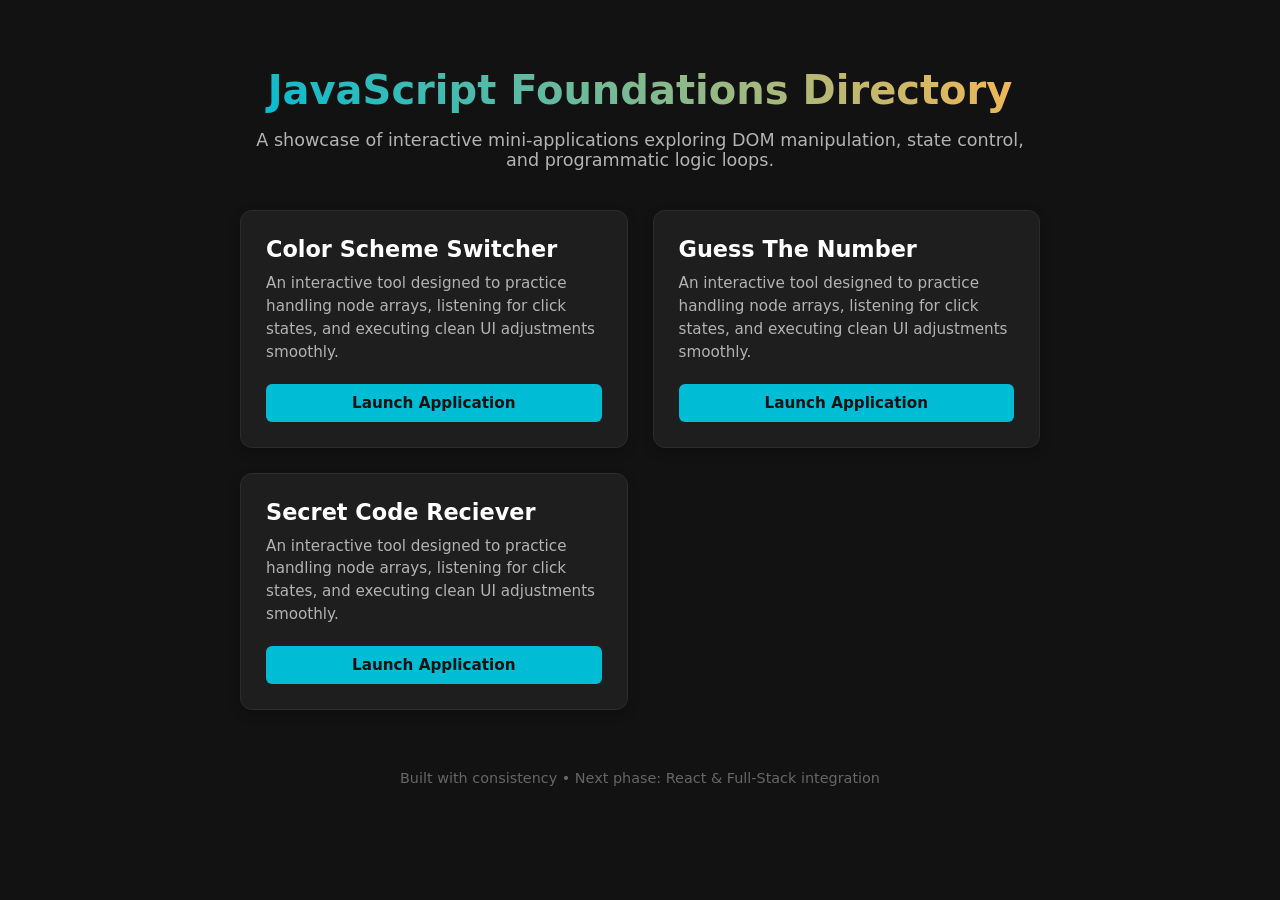
<file: index.html>
<!DOCTYPE html>
<html lang="en">
<head>
    <meta charset="UTF-8">
    <meta name="viewport" content="width=device-width, initial-scale=1.0">
    <title>JavaScript Projects Hub</title>
    <style>

        body {
            font-family: system-ui, -apple-system, BlinkMacSystemFont, 'Segoe UI', Roboto, Oxygen, Ubuntu, Cantarell, sans-serif;
            background-color: #121212;
            color: #ffffff;
            margin: 0;
            padding: 40px 20px;
            display: flex;
            flex-direction: column;
            align-items: center;
            min-height: 100vh;
            box-sizing: border-box;
        }

        .container {
            width: 100%;
            max-width: 800px;
            text-align: center;
        }

        h1 {
            font-size: 2.5rem;
            margin-bottom: 10px;
            background: linear-gradient(45deg, #00bcd4, #ffb74d);
            -webkit-background-clip: text;
            -webkit-text-fill-color: transparent;
        }

        p.subtitle {
            color: #b3b3b3;
            font-size: 1.1rem;
            margin-bottom: 40px;
        }

        .projects-grid {
            display: grid;
            grid-template-columns: repeat(auto-fit, minmax(300px, 1fr));
            gap: 25px;
            margin-top: 20px;
        }

        .card {
            background-color: #1e1e1e;
            border: 1px solid #2d2d2d;
            border-radius: 12px;
            padding: 25px;
            text-align: left;
            box-shadow: 0 4px 12px rgba(0, 0, 0, 0.2);
            transition: transform 0.2s ease, border-color 0.2s ease, box-shadow 0.2s ease;
            display: flex;
            flex-direction: column;
            justify-content: space-between;
        }

        .card:hover {
            transform: translateY(-5px);
            border-color: #00bcd4;
            box-shadow: 0 8px 24px rgba(0, 188, 212, 0.15);
        }

        .card h3 {
            margin: 0 0 10px 0;
            font-size: 1.4rem;
            color: #ffffff;
        }

        .card p {
            color: #b3b3b3;
            font-size: 0.95rem;
            line-height: 1.5;
            margin: 0 0 20px 0;
        }

        .launch-btn {
            display: inline-block;
            background-color: #00bcd4;
            color: #121212;
            text-decoration: none;
            font-weight: bold;
            padding: 10px 20px;
            border-radius: 6px;
            text-align: center;
            font-size: 0.95rem;
            transition: background-color 0.2s ease;
        }

        .launch-btn:hover {
            background-color: #00acc1;
        }

        /* Footer showing ongoing path */
        footer {
            margin-top: 60px;
            color: #666666;
            font-size: 0.9rem;
        }
    </style>
</head>
<body>

    <div class="container">
        <h1>JavaScript Foundations Directory</h1>
        <p class="subtitle">A showcase of interactive mini-applications exploring DOM manipulation, state control, and programmatic logic loops.</p>

        <div class="projects-grid">
            
            <div class="card">
                <div>
                    <h3>Color Scheme Switcher</h3>
                    <p>An interactive tool designed to practice handling node arrays, listening for click states, and executing clean UI adjustments smoothly.</p>
                </div>
                <a href="./01_background_changer/index.html" class="launch-btn">Launch Application </a>
            </div>
            <div class="card">
                <div>
                    <h3>Guess The Number</h3>
                    <p>An interactive tool designed to practice handling node arrays, listening for click states, and executing clean UI adjustments smoothly.</p>
                </div>
                <a href="./02_guess_number/index.html" class="launch-btn">Launch Application </a>
            </div>
            <div class="card">
                <div>
                    <h3>Secret Code Reciever</h3>
                    <p>An interactive tool designed to practice handling node arrays, listening for click states, and executing clean UI adjustments smoothly.</p>
                </div>
                <a href="./03_secret_code_reciever/index.html" class="launch-btn">Launch Application </a>
            </div>


        </div>

        <footer>
            Built with consistency • Next phase: React & Full-Stack integration
        </footer>
    </div>

</body>
</html>
</file>
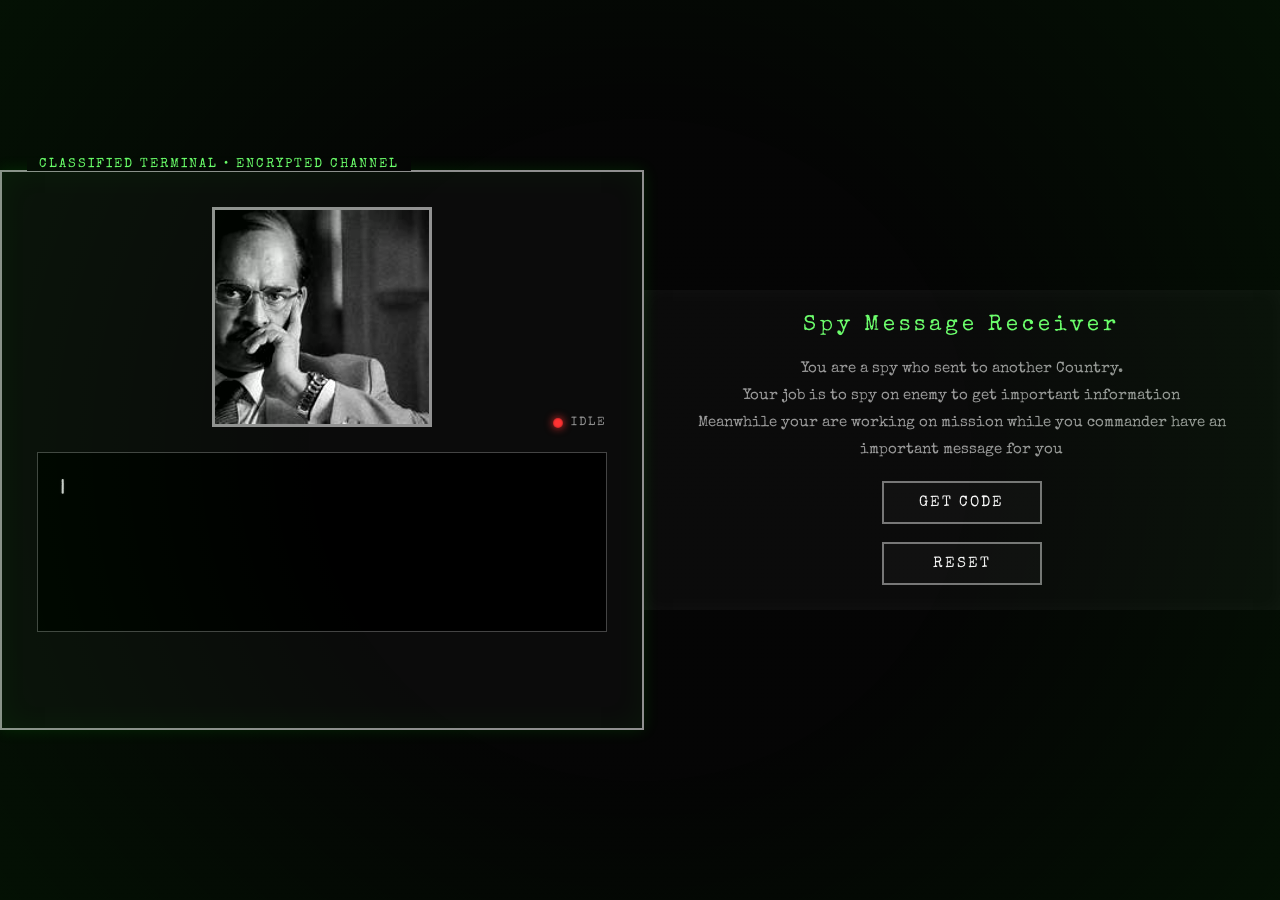
<file: 03_secret_code_reciever/index.html>
<!DOCTYPE html>
<html lang="en">
<head>
  <meta charset="UTF-8">
  <meta name="viewport" content="width=device-width, initial-scale=1.0">
  <link rel="preconnect" href="https://fonts.googleapis.com">
  <link rel="preconnect" href="https://fonts.gstatic.com" crossorigin>
  <link href="https://fonts.googleapis.com/css2?family=Special+Elite&display=swap" rel="stylesheet">
  <title>Secret Code Receiver</title>
  <link rel="stylesheet" href="style3.css">
</head>
<body>
  <div class="main">
    <div class="status-container">
      <span class="status-light" id="statusLight"></span>
      <span class="status-label" id="statusLabel">IDLE</span>
    </div>

    <img id="img" src="./images/sender.jpg" alt="Sender">
    
    <div id="msg">
      <span id="text"></span><span class="cursor">|</span>
    </div>
  </div>
  <div class="buttons">
    <h2>Spy Message Receiver</h2>
    <p>You are a spy who sent to another Country.<br>
    Your job is to spy on enemy to get important information<br>
    Meanwhile your are working on mission while you commander have an important message for you </p>
    <button id="start">Get Code</button>
    <button id="reset">Reset</button>
  </div>
  <script src="script.js"></script>
</body>
</html>
</file>
<file: 03_secret_code_reciever/style3.css>
* {
    margin: 0;
    padding: 0;
    box-sizing: border-box;
}

body {
    background: #050505;
    color: #d9d9d9;
    font-family: "Special Elite", monospace;
    min-height: 100vh;
    display: flex;
    justify-content: center;
    align-items: center;
    overflow: hidden;
    position: relative;
}

body::before {
    content: "";
    position: fixed;
    inset: 0;
    pointer-events: none;
    background:
        repeating-linear-gradient(
            to bottom,
            rgba(255, 255, 255, 0.03) 0px,
            rgba(255, 255, 255, 0.03) 1px,
            transparent 2px,
            transparent 4px
        );
    opacity: .15;
}

body::after {
    content: "";
    position: fixed;
    inset: 0;
    pointer-events: none;
    background: radial-gradient(circle,
        transparent 40%,
        rgba(0, 255, 0, .05));
}

.main {
    width: min(900px, 90vw);
    min-height: 560px;
    border: 2px solid #8f8f8f;
    padding: 35px;
    background: #0b0b0b;
    box-shadow:
        0 0 15px rgba(0, 255, 0, .12),
        inset 0 0 30px rgba(0, 255, 0, .05);
    display: flex;
    flex-direction: column;
    align-items: center;
    gap: 25px;
    position: relative;
    animation: flicker 6s infinite;
}

.main::before {
    content: "CLASSIFIED TERMINAL   •   ENCRYPTED CHANNEL";
    position: absolute;
    top: -14px;
    left: 25px;
    background: #050505;
    color: #6dff6d;
    padding: 0 12px;
    font-size: 13px;
    letter-spacing: 2px;
}

.status-container {
    position: absolute;
    top: 245px; 
    right: 35px; 
    display: flex;
    align-items: center;
    gap: 8px;
    font-size: 12px;
    letter-spacing: 2px;
    color: #8f8f8f;
}

.status-light {
    width: 10px;
    height: 10px;
    border-radius: 50%;
    background-color: #ff3333; 
    box-shadow: 0 0 8px #ff3333, inset 0 0 2px rgba(0, 0, 0, 0.5);
    transition: all 0.3s ease;
}

.status-light.typing {
    background-color: #00ff00; 
    box-shadow: 0 0 10px #00ff00, 0 0 18px #00ff00;
}


#img {
    width: 220px;
    height: 220px;
    object-fit: cover;
    border: 3px solid #8f8f8f;
    filter: grayscale(100%) contrast(120%);
    display: block;
}

#img.typing{

    filter:
        grayscale(100%)
        brightness(120%);

}


#msg {
    width: 100%;
    min-height: 180px;
    border: 1px solid #444;
    padding: 20px;
    background: black;
    color: #cfcfcf;
    font-size: 18px;
    line-height: 1.8;
    letter-spacing: 1px;
    overflow-wrap: break-word;
    text-shadow: 0 0 3px rgba(255, 255, 255, .15);
    display: block;
}

#text {
    
    white-space: pre-wrap;
    word-break: break-word;
}

.cursor {
   
    display: inline-block;
    color: #cfcfcf; 
    font-weight: bold;
    margin-left: 2px;
    animation: blink 1s infinite;

}


.buttons{

    width:min(900px,90vw);
    
    background:#0b0b0b;
    padding:25px;
    display:flex;
    flex-direction:column;
    align-items:center;
    gap:18px;
    box-shadow:
        inset 0 0 20px rgba(255,255,255,.03);

}

.buttons h2{

    color:#6dff6d;
    letter-spacing:4px;
    font-size:22px;
    font-weight:normal;

}

.buttons p{

    color:#9a9a9a;
    text-align:center;
    line-height:1.8;
    max-width:700px;
    font-size:15px;

}


button {
    width: 160px;
    padding: 12px 0;
    background: #111;
    color: #f5f5f5;
    border: 2px solid #777;
    font-family: "Special Elite", monospace;
    font-size: 15px;
    letter-spacing: 2px;
    cursor: pointer;
    transition: .15s;
    text-transform: uppercase;
}

button:hover {
    background: #181818;
    border-color: #e5e5e5;
}

button:active {
    transform: translateY(2px);
    background: #090909;
    border-style: inset;
}

button:disabled {
    opacity: .35;
    cursor: not-allowed;
}


::-webkit-scrollbar {
    width: 8px;
}

::-webkit-scrollbar-thumb {
    background: #444;
}


@keyframes blink {
    50% {
        opacity: 0;
    }
}

@keyframes flicker {
    0%, 100% {
        opacity: 1;
    }
    98% {
        opacity: .97;
    }
    99% {
        opacity: .94;
    }
}


@media (max-width: 700px) {
    .main {
        padding: 20px;
    }

    #img {
        width: 170px;
        height: 170px;
    }

    #msg {
        font-size: 16px;
    }

    .buttons {
        flex-direction: column;
    }

    button {
        width: 100%;
    }
    

    .status-container {
        top: 180px;
        right: 20px;
        font-size: 10px;
    }
}
</file>
